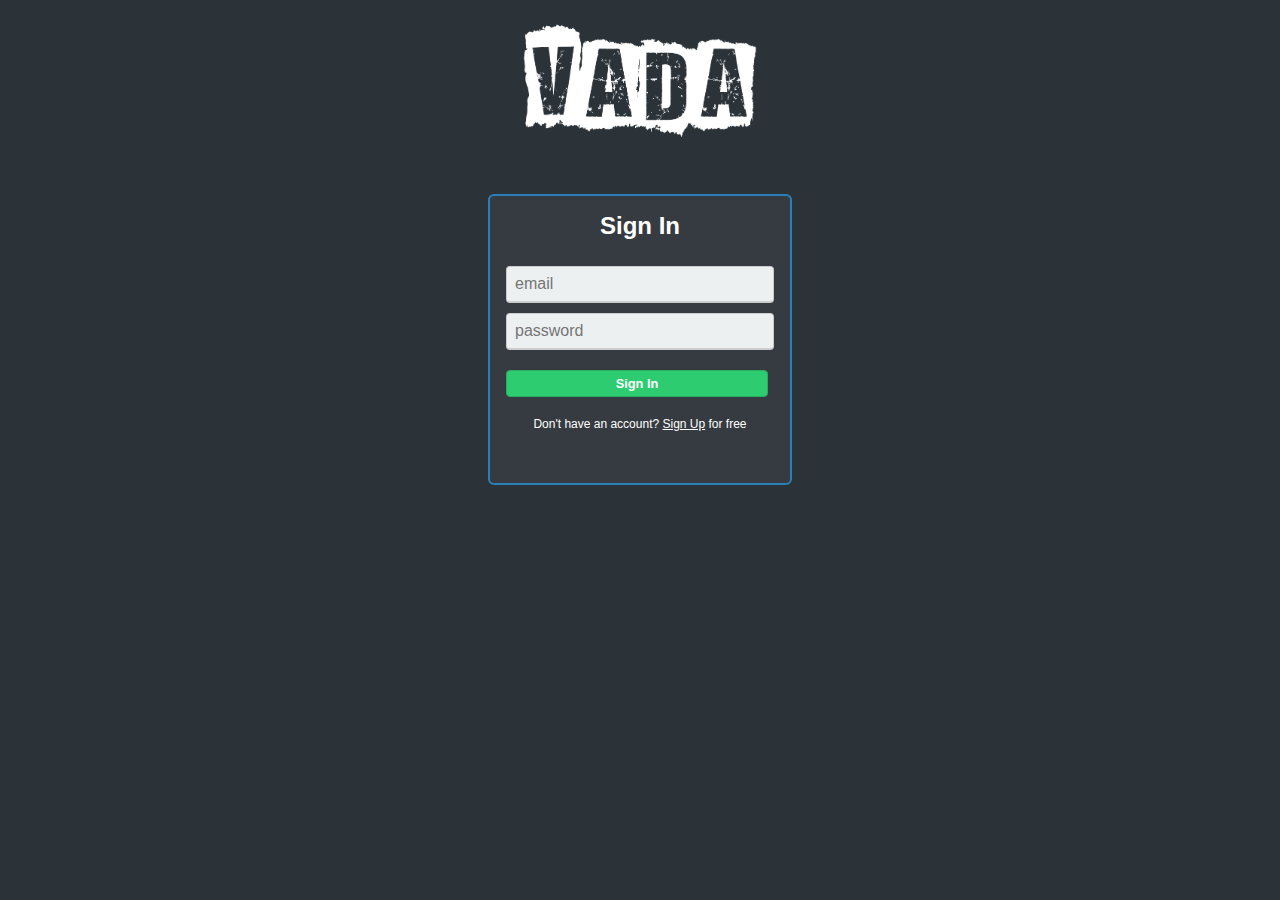
<file: signin.html>
<!DOCTYPE html>
<html>
<head>
	<title>VADA</title>
	<link rel="stylesheet" type="text/css" href= "css/normalize.css" >
  <link rel="stylesheet" type="text/css" href= "css/signin.css" >
  <script src= "js/angular.min.js" ></script>
  <script src= "js/angular-cookie.js" ></script>
  <script src= "js/user.js" ></script>
</head>
<body ng-app='app' ng-controller='signinController as feature'>
  <div class='container'>
    <h1><img id="logo" src="images/logo.png"></h1>
  </div>
  <form>
    <div class="box">
      <h1>Sign In</h1>
      <input ng-model="feature.email" type="email" placeholder="email"  class="field" />

      <input ng-model="feature.password" type="password" placeholder="password"  class="field" />

      <div ng-click="feature.signin()" class="btn">Sign In</div> <!-- End Btn -->

      <p>Don't have an account? <a style='color:white; text-decoration: underline;' href="signup.html">Sign Up</a> for free</p>

    </div> <!-- End Box -->
  </form>

</body>
</html>
</file>
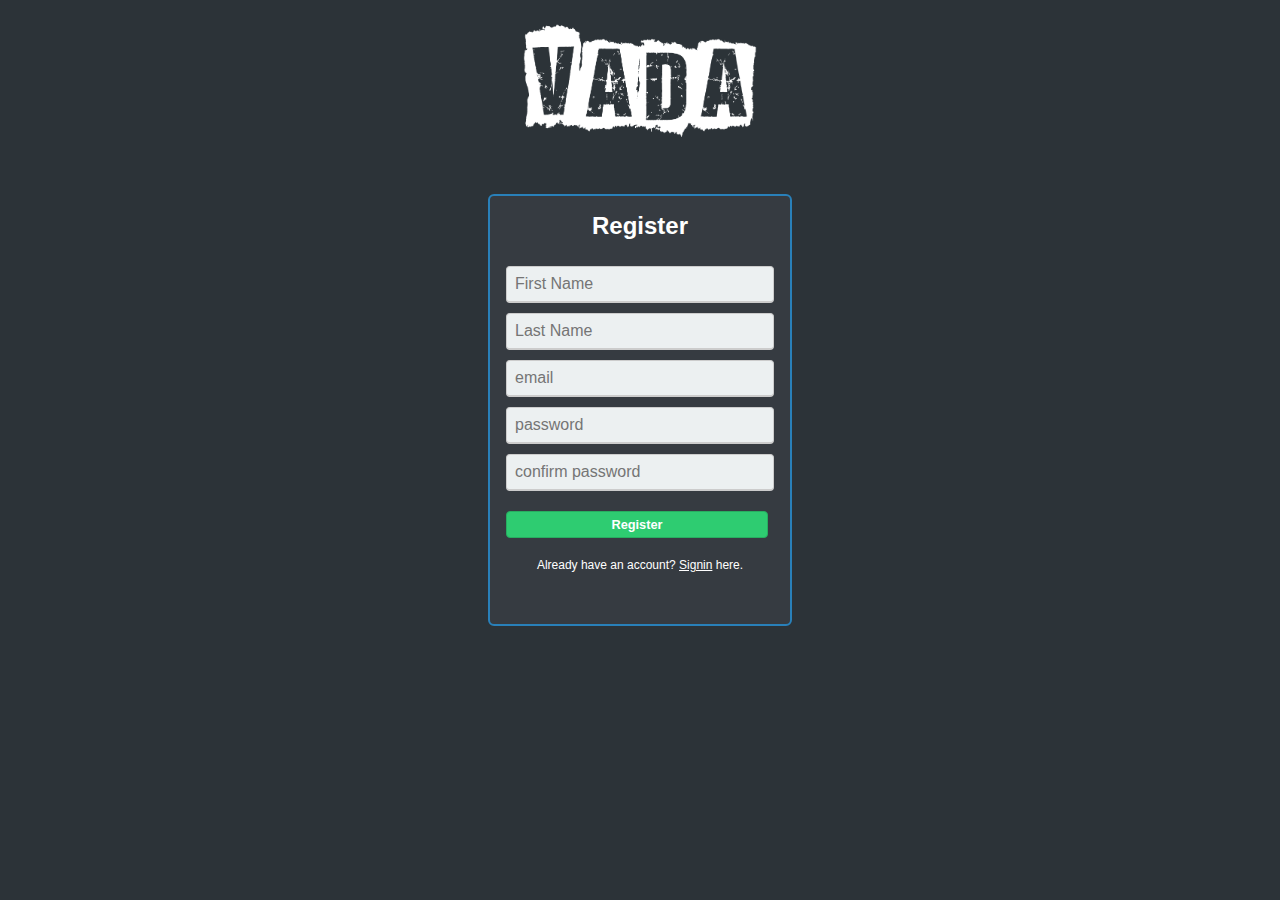
<file: signup.html>
<!DOCTYPE html>
<html>
<head>
	<title>VADA</title>
	<link rel="stylesheet" type="text/css" href= "css/normalize.css" >
  <link rel="stylesheet" type="text/css" href= "css/signin.css" >

</head>
<body  ng-app="app" ng-controller="signupController as control">
  <!-- Just playing around not complete yet -->
  <h1><img id="logo" src="images/logo.png"></h1>

  <form method="post">
    <div class="box">
      <h1>Register</h1>

      <input type="text" ng-model="control.firstname" placeholder="First Name"  class="field" />

      <input type="text" ng-model="control.lastname" placeholder="Last Name" class="field" />

      <input type="email" ng-model="control.email" placeholder="email" class="field" />

      <input type="password" ng-model="control.password" placeholder="password" class="field" />

      <input type="password" ng-model="control.cpassword" placeholder="confirm password" class="field" />


      <a><div ng-click="control.register()" class="btn">Register</div></a> <!-- End Btn -->

      <p>Already have an account? <a style='color:white; text-decoration: underline;' href="signin.html">Signin</a> here.</p>

    </div> <!-- End Box -->

  </form>
  <!---
  <p>Forgot your password? <u style="color:#f1c40f;">Click Here!</u></p>

  <!-- Scripts Below-->
  <script src= "js/angular.min.js" ></script>
  <script src= "js/angular-cookie.js" ></script>
  <script src= "js/user.js" ></script>
</body>
</html>
</file>
<file: css/signin.css>
body{
  color: white;
  font-family: 'Open Sans', sans-serif;
  background:#2c3338;
  margin: 0 auto 0 auto;
  width:100%;
  text-align:center;
  margin: 20px 0px 20px 0px;
}

p{
  font-size:12px;
  text-decoration: none;
  color:#ffffff;
}

h1{
  font-size:1.5em;
  color:white;
}

#logo{
  max-height: 5em;
}

.box{
  background:#363b41;
  width:300px;
  border-radius:6px;
  margin: 3em auto 0 auto;
  padding:0px 0px 40px 0px;
  border: #2980b9 2px solid;
}

.field{
  background:#ecf0f1;
  border: #ccc 1px solid;
  border-bottom: #ccc 2px solid;
  padding: 8px;
  width:250px;
  color:#AAAAAA;
  margin-top:10px;
  font-size:1em;
  border-radius:4px;
}

.password{
  border-radius:4px;
  background:#ecf0f1;
  border: #ccc 1px solid;
  padding: 8px;
  width:250px;
  font-size:1em;
}

a{
  text-decoration: none;
}

.btn{
  background:#2ecc71;
  width:260px;
  padding-top:5px;
  padding-bottom:5px;
  color:white;
  border-radius:4px;
  border: #27ae60 1px solid;
  margin-top:20px;
  margin-bottom:20px;
  margin-left:16px;
  font-weight:800;
  font-size:0.8em;
  text-decoration: none;
}

.btn:hover{
  background:#2CC06B;
}
</file>
